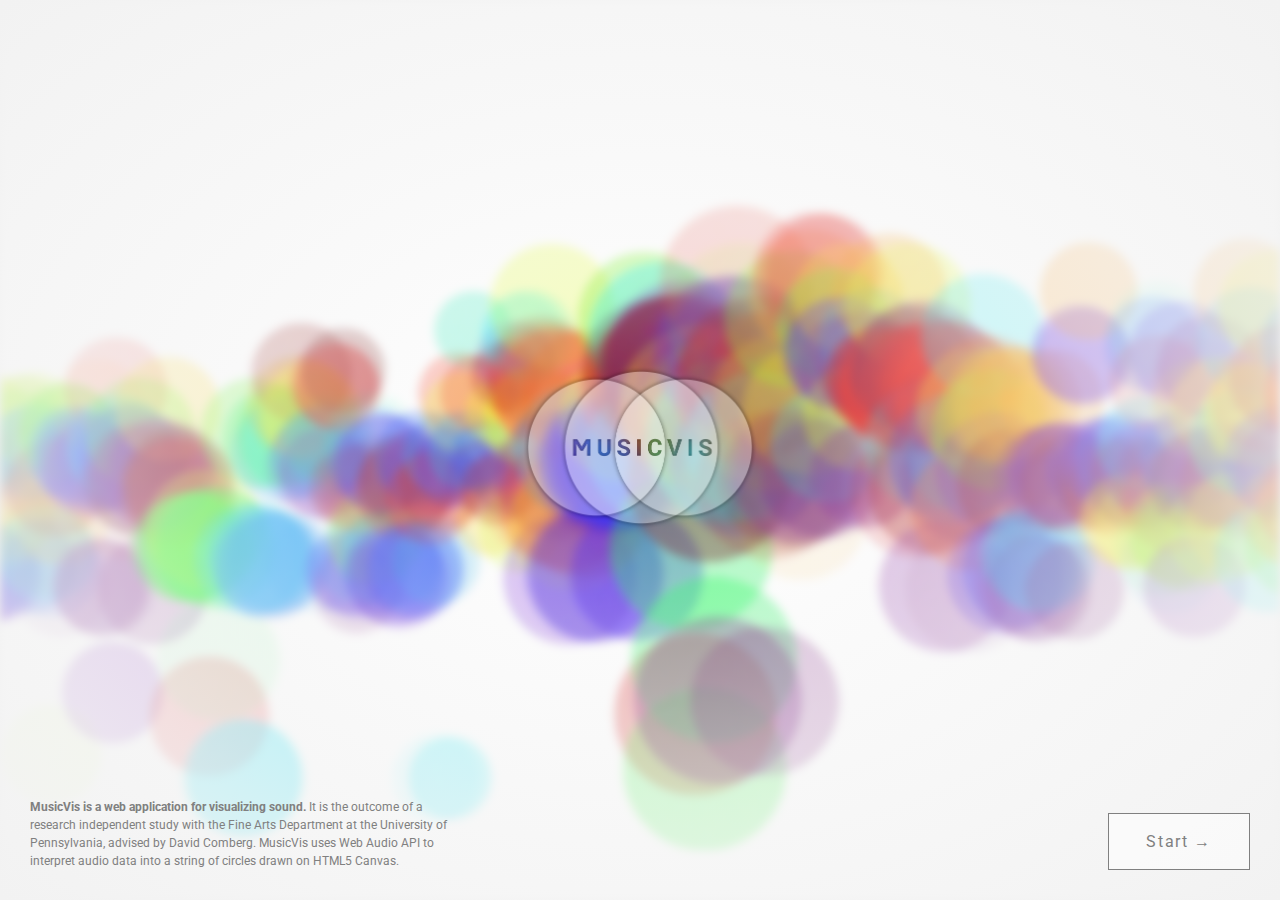
<file: index.html>
<!DOCTYPE html>
<html lang="en-us">
	<head>
		<meta charset="utf-8">
		<meta name="viewport" content="width=device-width">
		<title>MusicVis : Visualize Music</title>
		<link href="https://fonts.googleapis.com/css?family=Roboto:300,700" rel="stylesheet">
		<link rel="stylesheet" href="style.css">
	</head>
	<body>
		<div id="introBG"></div>
		<div id="introduction">
			<div id="center">
				<img src="images/logo.png"><br />
				<a class="button" href="application.html">Start &rarr;</a>
			</div>
			<div id="summary">
				<strong>MusicVis is a web application for visualizing sound.</strong> It is the outcome of a research independent study with the Fine Arts Department at the University of Pennsylvania, advised by David Comberg. MusicVis uses Web Audio API to interpret audio data into a string of circles drawn on HTML5 Canvas.
			</div>
		</div>
	</body>
</html>
</file>
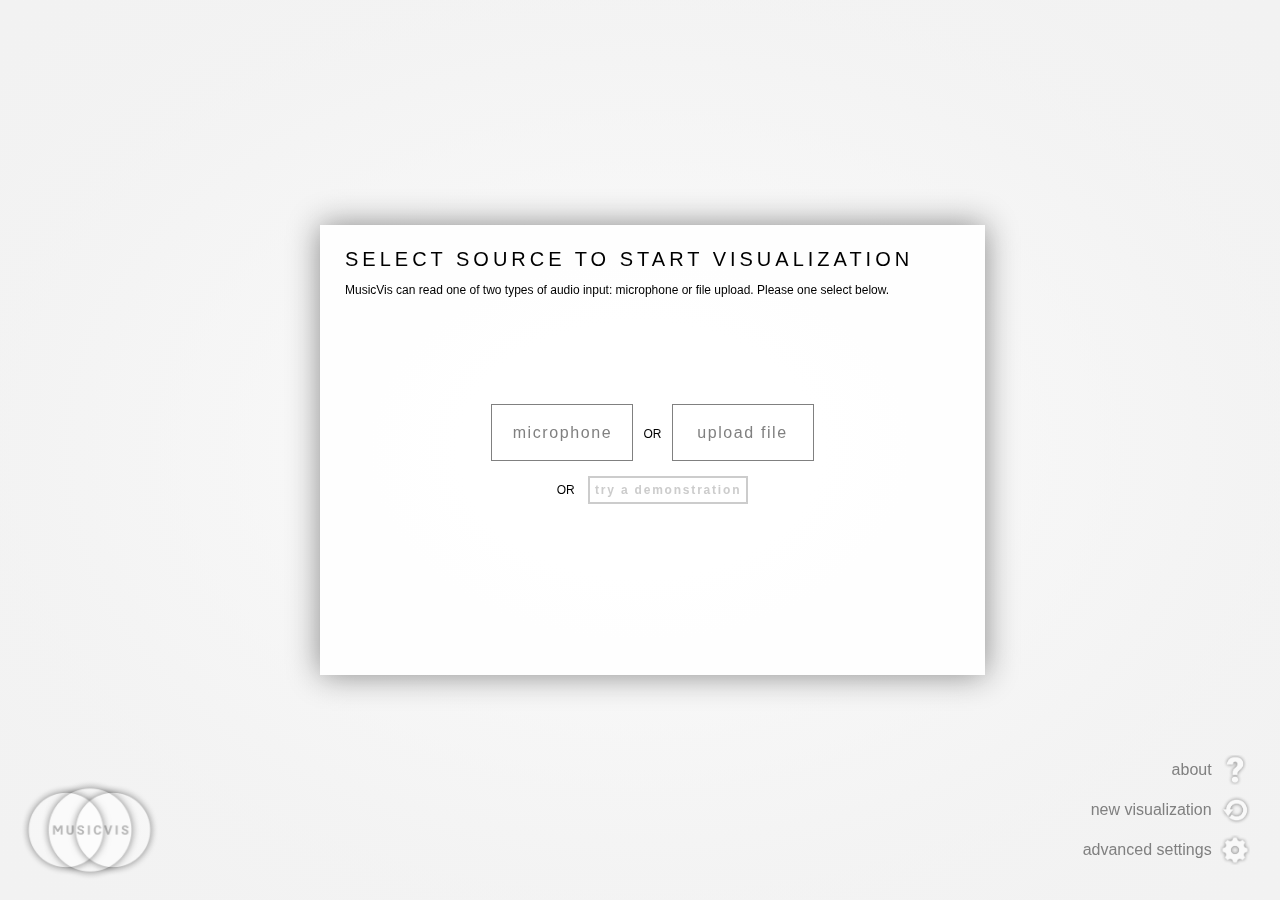
<file: application.html>
<!DOCTYPE html>
<html lang="en-us">
	<head>
		<meta charset="utf-8">
		<meta name="viewport" content="width=device-width">
		<title>MusicVis Application</title>
		<link rel="stylesheet" href="style.css">
	</head>
	<body>
		<div id="container">
		</div>
		<a href="https://tvanhuynh.github.io/musicvis/"><img id="logo" src="images/logo-small.png"></a>
		<div id="icons">
			<a id="about" href="#context">
				<span>About</span>
				<img src="images/about.png">
			</a>
			<a href="application.html">
				<span>New Visualization</span>
				<img src="images/new.png">
			</a>
			<a id="settings" href="#settingspanel">
				<span>Advanced Settings</span>
				<img src="images/settings.png">
			</a>
		</div>
		<div id="tutorial" class="popup">
			<div class="block" id="select">
				<h1>Select Source to Start Visualization</h1>
				<p>MusicVis can read one of two types of audio input: microphone or file upload. Please one select below.</p>
				<div class="center">
					<a class="button" id="mic">microphone</a> &nbsp; OR &nbsp; 
					<a class="button" id="uploadSelect">upload file</a><br />
					OR &nbsp;&nbsp;
					<a id="demo" href="#samples">try a demonstration</a>
				</div>
			</div>
			<div class="block" id="samples">
				<h1>Select A File Below</h1>
				<ul>
					<li><a onclick="playSample('haydn.mp3')" href="#"><strong>Franz Joseph Haydn,</strong> String Quartet in G major, Op. 54, no. 1</a> <em>(9:54)</em></li>
					<li><a onclick="playSample('mozart.mp3')" href="#"><strong>Wolfgang Amadeus Mozart</strong> String Quintet no. 3 in C, K. 515</a><em> (17:25)</em></li>
					<li><a onclick="playSample('beethoven.mp3')" href="#"><strong>Ludwig van Beethoven</strong>, Sextet in E flat major, Op. 81b</a> <em>(16:44)</em></li>
				</ul>
				<div class="center">
					<a href="#select" class="button">go back</a>
				</div>
			</div>
			<div class="block" id="context">
				<h1>Introduction</h1>
				<div class="columns"><p><strong>MusicVis is a web application created to visualize sound.</strong> It was created by Van Huynh as a Fine Arts Independent Research Study at the University of Pennsylvania during the Spring 2017 semester; the study was advised by professor David Comberg. Support and guidance were also provided by Ryan Kiple, Amaris Kobolak, Richard Lee, Stephanie Park, Irena Xia, and Minji Yoon.</p>
				<p><strong>This web application uses Web Audio API to read in audio files or live audio via microphone to draw appropriately colored circles onto HTML5 canvases.</strong> The output works both as a live video visualization of the work, as well as a static image composited at the end of the analysis. The color, position, and size of the circles are all determined by the data coming from the audio feed.</p>
				<p><strong>Music visualization first started with the Atari Video Music in 1976.</strong> Later, in the 90s, music visualization became more widespread on the PC platform, resulting in visualizers like Cubic Player (1994) and Inertia Player (1995). The late 90s saw the birth of various other visualizers, like Winamp (1997), Audion (1999), and SoundJam (2000). These visualizations were initially meant to accompany the sound, be it in a stereo system or while played on an audio player program. More recent visualizers were created with the intention of creating a piece of art. These visualizers are more focused on engaging the audience’s attention by creating a conversation between the visuals and the sound. Additionally, these visualizations tend to only capture the instantaneous second of the music, not the cumulative whole.</p>
				<p><strong>MusicVis is a visualizer that is intended to capture the essence of sound both dynamically and statically.</strong> Although it has the goal of being visually appealing, the main objective is to faithfully map out the data of the sound. Information is of a higher priority than visual appeal.</p>
				</div>
			</div>
			
			<div class="block" id="position">
				<h1>Position as a Function of Time</h1>
				<p>The positions of the circles along the horizontal axis are determined by the amount of time that have passed in the audio feed. The more time that has passed, the further along the horizontal axis the circle is drawn.</p>
				<div class="demo position">
					<div class="line"><p>time</p></div>
					<div class="circle one">0.5s</div>
					<div class="circle two">1.0s</div>
					<div class="circle three">1.5s</div>
					<div class="circle four">2.0s</div>
					<div class="circle five">2.5s</div>
				</div>
			</div>

			<div class="block" id="height">
				<h1>Height as a Function of Pitch</h1>
				<p>The position along the vertical axis is dependent upon the pitch that is being read in at that time. The higher the pitch, the higher the circle is on the vertical axis. The height is calculated using the pitch such that there is a constant distance between each octave. This would not naturally occur because every time a note goes up an octave, their frequencies double, which would lead to an exponential increase in the distance between octaves.</p>
				<div class="demo position height">
					<div class="line"></div>
					<div class="white"></div>
					<img src="images/piano.svg">
					<div class="key keyOne"></div>
					<div class="key keyTwo"></div>
					<div class="key keyThree"></div>
					<div class="key keyFour"></div>
					<div class="key keyFive"></div>
					<div class="circle one">65.4Hz</div>
					<div class="circle two">73.4Hz</div>
					<div class="circle three">82.4Hz</div>
					<div class="circle four">87.3Hz</div>
					<div class="circle five">98.0Hz</div>
				</div>
			</div>

			<div class="block" id="size">
				<h1>Size as a Function of Volume</h1>
				<p>The size of the circles are determined by the volume of the audio feed. The louder the sound, the larger the circle, and vice versa.</p>
				<div class="demo position height size">
					<div class="line"></div>
					<div class="white"></div>
					<img src="images/piano.svg">
					<div class="key keyOne"></div>
					<div class="key keyTwo"></div>
					<div class="key keyThree"></div>
					<div class="key keyFour"></div>
					<div class="key keyFive"></div>
					<div class="circle one">...</div>
					<div class="circle two">soft</div>
					<div class="circle three">med</div>
					<div class="circle four">loud</div>
					<div class="circle five">loudest</div>
				</div>
			</div>

			<div class="block" id="color">
				<h1>Color as a Function of Note</h1>
				<p>The color of the circles are dependent upon the note. It is done so such that all A notes are the same color, all B notes are the same color, all C notes are the same color, and so on. The mapping of notes to colors is completely arbitrary and not based off any scientific basis. The color mapping can be modified in the advanced settings.</p>
				<div class="demo position height size color">
					<div class="line"></div>
					<div class="white"></div>
					<img src="images/piano.svg">
					<div class="key keyOne"></div>
					<div class="key keyTwo"></div>
					<div class="key keyThree"></div>
					<div class="key keyFour"></div>
					<div class="key keyFive"></div>
					<div class="circle one">C</div>
					<div class="circle two">D</div>
					<div class="circle three">E</div>
					<div class="circle four">F</div>
					<div class="circle five">G</div>
				</div>
			</div>
			
			<div class="block" id="settingspanel">
				<h1>Advanced Settings</h1>
				<h2>What color does C Natural sound like to you?
				<div onclick="setRootNode(3)" class="colorselect" style="background-color: rgb(97, 0, 0)"></div>
				<div onclick="setRootNode(4)" class="colorselect" style="background-color: rgb(163, 0, 0)"></div>
				<div onclick="setRootNode(5)" class="colorselect" style="background-color: rgb(220, 0, 0)"></div>
				<div onclick="setRootNode(6)" class="colorselect" style="background-color: rgb(255, 67, 0)"></div>
				<div onclick="setRootNode(7)" class="colorselect" style="background-color: rgb(255, 197, 0)"></div>
				<div onclick="setRootNode(8)" class="colorselect" style="background-color: rgb(209, 255, 0)"></div>
				<div onclick="setRootNode(9)" class="colorselect" style="background-color: rgb(107, 255, 0)"></div>
				<div onclick="setRootNode(10)" class="colorselect" style="background-color: rgb(0, 255, 93)"></div>
				<div onclick="setRootNode(11)" class="colorselect" style="background-color: rgb(0, 198, 255)"></div>
				<div onclick="setRootNode(0)" class="colorselect" style="background-color: rgb(0, 72, 255)"></div>
				<div onclick="setRootNode(1)" class="colorselect" style="background-color: rgb(70, 0, 220)"></div>
				<div onclick="setRootNode(2)" class="colorselect" style="background-color: rgb(110, 0, 160)"></div>
				</h2>
				<div class="colorsetting">
				</div>
				
				<h2>Should the circles be larger or smaller?</h2>
				
				<input id="volume" type="range" />
				<div class="volsettings">
					<div class="soft">Smaller</div>
					<div class="loud">Larger</div>
				</div>
			</div>
		</div>
		<div id="tutorialnavigation">
			<a class="button" href="#" id="prev">&larr; prev</a>
			<a class="button" href="#" id="next">next &rarr;</a>
		</div>
		<div id="settingsnavigation">
			<a class="button" href="#select" id="close">ok</a>
		</div>
		<div id="resetsettings">
			<a class="button" href="#" id="reset">use default settings</a>
		</div>
		<div id="skiptutorial">
			<a class="button" href="#select" id="skip">close</a>
		</div>
		<div id="loading">
			<h1></h1>
		</div>
		<div id="end">
			<a href="application.html" class="button">new visualization</a>
		</div>
		<input type="file" id="upload" accept="audio/*" />
		<script src="jquery.min.js"></script> 
		<script src="java.js"></script>
	</body>
</html>
</file>
<file: style.css>
/* line 1, sass/_intro.scss */
#introBG {
  position: absolute;
  display: block;
  height: 100%;
  width: 100%;
  background-image: url("images/bg.gif");
  background-position: left center;
  background-size: auto 150%;
  -webkit-filter: blur(5px);
  -moz-filter: blur(5px);
  -o-filter: blur(5px);
  filter: blur(5px);
  z-index: -5;
  -webkit-transition: background-position 1000s linear;
  -moz-transition: background-position 1000s linear;
  -o-transition: background-position 1000s linear;
  transition: background-position 1000s linear;
}

/* line 18, sass/_intro.scss */
body:hover #introBG {
  background-position: right center !important;
}

/* line 23, sass/_intro.scss */
#introduction {
  display: table;
  height: 100%;
  width: 100%;
  text-align: center;
}

/* line 30, sass/_intro.scss */
#center {
  display: table-cell;
  vertical-align: middle;
}
/* line 34, sass/_intro.scss */
#center img {
  width: 20%;
}
/* line 38, sass/_intro.scss */
#center a {
  position: absolute;
  bottom: 30px;
  right: 30px;
}

/* line 45, sass/_intro.scss */
#summary {
  position: absolute;
  left: 30px;
  bottom: 30px;
  display: block;
  width: calc(100% / 3);
  text-align: left;
}

/* line 1, sass/_button.scss */
.button {
  display: inline-block;
  padding: 20px;
  color: #000;
  border: solid #808080 1px;
  background-color: rgba(255, 255, 255, 0.5);
  min-width: 100px;
  line-height: 15px;
  text-align: center;
  -webkit-transition: all 0.2s ease;
  -moz-transition: all 0.2s ease;
  -o-transition: all 0.2s ease;
  transition: all 0.2s ease;
}

/* line 13, sass/_button.scss */
.button:hover {
  cursor: pointer;
}

/* line 1, sass/_type.scss */
body {
  font-family: 'Roboto', sans-serif;
  font-size: 9pt;
  line-height: 13.5pt;
}

/* line 7, sass/_type.scss */
a {
  text-decoration: none;
}

/* line 11, sass/_type.scss */
.button {
  color: #808080;
  font-size: 12pt;
  letter-spacing: .1em;
  font-feature-settings: "liga" 0;
}

/* line 18, sass/_type.scss */
#summary {
  color: #808080;
  font-size: 9pt;
  line-height: 13.5pt;
}

/* line 24, sass/_type.scss */
h1 {
  margin: 0;
  font-size: 15pt;
  text-transform: uppercase;
  font-weight: 400;
  letter-spacing: .2em;
  margin-bottom: 10pt;
}

/* line 33, sass/_type.scss */
.columns {
  -webkit-column-count: 2;
  -moz-column-count: 2;
  column-count: 2;
  text-align: justify;
}
/* line 39, sass/_type.scss */
.columns p {
  margin: 0;
  margin-bottom: 10pt;
}

/* line 45, sass/_type.scss */
em {
  border-bottom: 1px solid #808080;
}

/* line 49, sass/_type.scss */
h2 {
  font-weight: 100;
  font-size: 13pt;
}

/* line 54, sass/_type.scss */
#icons span {
  font-size: 12pt;
  text-transform: lowercase;
  color: #808080;
}

/* line 60, sass/_type.scss */
#demo {
  font-feature-settings: "liga" 0;
  color: #ccc;
  font-weight: 800;
  letter-spacing: .15em;
  border: 2px #ccc solid;
  padding: 3px;
  padding-left: 5px;
  padding-right: 5px;
}

/* line 71, sass/_type.scss */
#demo:hover {
  color: #808080;
  border-color: #808080;
}

/* line 76, sass/_type.scss */
#loading {
  line-height: 100vh;
  width: 100%;
  text-align: center;
}

/* line 1, sass/_popup.scss */
.popup {
  display: block;
  background-color: rgba(255, 255, 255, 0.85);
  padding: 25px;
  padding-top: 0;
  padding-bottom: 0;
  margin-right: 500px;
  height: 50%;
  width: calc(50% - 25px);
  position: fixed;
  top: 25%;
  left: 25%;
  box-shadow: 0px 0px 30px #888;
  overflow: hidden;
}
/* line 16, sass/_popup.scss */
.popup h1 {
  padding-top: 25px;
}

/* line 21, sass/_popup.scss */
.block {
  display: block;
  min-height: 100%;
  margin-bottom: 100pt;
}

/* line 27, sass/_popup.scss */
#tutorialnavigation, #settingsnavigation {
  position: absolute;
  top: calc(75% + 20px);
  right: calc(25% - 25px);
}

/* line 33, sass/_popup.scss */
#skiptutorial, #reset {
  position: absolute;
  top: calc(75% + 20px);
  left: calc(25%);
}

/* line 40, sass/_popup.scss */
#samples ul {
  line-height: 25pt;
}

/* line 1, sass/_tutorial.scss */
.demo {
  border: solid 1px #808080;
  height: 25vh;
  position: relative;
  background-image: url(images/hover.png);
  background-position: center;
  background-repeat: no-repeat;
}

/* line 10, sass/_tutorial.scss */
.demo:hover {
  background: none;
}

/* line 15, sass/_tutorial.scss */
.position .line {
  height: 100%;
  width: 1px;
  background-color: #808080;
  position: absolute;
  top: 0;
  left: 0;
}
/* line 22, sass/_tutorial.scss */
.position .line p {
  margin: 0;
  left: 5px;
  position: absolute;
  top: calc(100% - 21px);
}
/* line 29, sass/_tutorial.scss */
.position .circle {
  display: block;
  height: 50px;
  width: 50px;
  border-radius: 500px;
  background-color: #ccc;
  position: absolute;
  top: calc(50% - 25px);
  text-align: center;
  line-height: 50px;
}
/* line 41, sass/_tutorial.scss */
.position .circle:hover {
  cursor: default;
}
/* line 45, sass/_tutorial.scss */
.position .one {
  left: calc(100% / 6 - 25px);
}
/* line 49, sass/_tutorial.scss */
.position .two {
  left: calc(200% / 6 - 25px);
}
/* line 53, sass/_tutorial.scss */
.position .three {
  left: calc(300% / 6 - 25px);
}
/* line 57, sass/_tutorial.scss */
.position .four {
  left: calc(400% / 6 - 25px);
}
/* line 61, sass/_tutorial.scss */
.position .five {
  left: calc(500% / 6 - 25px);
}
/* line 65, sass/_tutorial.scss */
.position .one, .position .two, .position .three, .position .four, .position .five {
  background-color: #ccc;
  opacity: 0;
}

/* line 72, sass/_tutorial.scss */
.position:hover .line {
  animation: LTR 3s linear forwards;
}
/* line 76, sass/_tutorial.scss */
.position:hover .one {
  animation: fadeIn .5s linear .5s 1 forwards;
}
/* line 80, sass/_tutorial.scss */
.position:hover .two {
  animation: fadeIn .5s linear 1s 1 forwards;
}
/* line 84, sass/_tutorial.scss */
.position:hover .three {
  animation: fadeIn .5s linear 1.5s 1 forwards;
}
/* line 88, sass/_tutorial.scss */
.position:hover .four {
  animation: fadeIn .5s linear 2s 1 forwards;
}
/* line 92, sass/_tutorial.scss */
.position:hover .five {
  animation: fadeIn .5s linear 2.5s 1 forwards;
}

/* line 99, sass/_tutorial.scss */
.height img {
  height: 100px;
  position: absolute;
  bottom: -50px;
  left: 0;
  z-index: 100;
}
/* line 107, sass/_tutorial.scss */
.height .key {
  position: absolute;
  background-color: #808080;
  height: 100px;
  width: 20px;
  top: calc(100% - 50px);
  opacity: 0;
}
/* line 116, sass/_tutorial.scss */
.height .white {
  position: absolute;
  background-color: #fff;
  height: 100px;
  width: 290px;
  top: calc(100% - 58px);
  left: -7px;
}
/* line 125, sass/_tutorial.scss */
.height .keyOne {
  left: 0;
}
/* line 129, sass/_tutorial.scss */
.height .keyTwo {
  left: calc(20px * 1);
}
/* line 133, sass/_tutorial.scss */
.height .keyThree {
  left: calc(20px * 2);
}
/* line 137, sass/_tutorial.scss */
.height .keyFour {
  left: calc(20px * 3);
}
/* line 141, sass/_tutorial.scss */
.height .keyFive {
  left: calc(20px * 4);
}
/* line 145, sass/_tutorial.scss */
.height .one {
  top: 60% !important;
}
/* line 149, sass/_tutorial.scss */
.height .two {
  top: 50% !important;
}
/* line 153, sass/_tutorial.scss */
.height .three {
  top: 40% !important;
}
/* line 157, sass/_tutorial.scss */
.height .four {
  top: 30% !important;
}
/* line 161, sass/_tutorial.scss */
.height .five {
  top: 20% !important;
}

/* line 167, sass/_tutorial.scss */
.height:hover .keyOne {
  animation: opacity .5s linear .5s 1 alternate;
}
/* line 171, sass/_tutorial.scss */
.height:hover .keyTwo {
  animation: opacity .5s linear 1s 1 alternate;
}
/* line 175, sass/_tutorial.scss */
.height:hover .keyThree {
  animation: opacity .5s linear 1.5s 1 alternate;
}
/* line 179, sass/_tutorial.scss */
.height:hover .keyFour {
  animation: opacity .5s linear 2s 1 alternate;
}
/* line 183, sass/_tutorial.scss */
.height:hover .keyFive {
  animation: opacity .5s linear 2.5s 1 alternate;
}

/* line 189, sass/_tutorial.scss */
.size .one {
  height: 30px;
  width: 30px;
  line-height: 30px;
}
/* line 195, sass/_tutorial.scss */
.size .three {
  height: 70px;
  width: 70px;
  line-height: 70px;
}
/* line 201, sass/_tutorial.scss */
.size .four {
  height: 90px;
  width: 90px;
  line-height: 90px;
}
/* line 207, sass/_tutorial.scss */
.size .five {
  height: 110px;
  width: 110px;
  line-height: 110px;
}
/* line 213, sass/_tutorial.scss */
.size .keyOne {
  background-color: #d4d4d4;
}
/* line 217, sass/_tutorial.scss */
.size .keyTwo {
  background-color: #a8a8a8;
  animation-duration: .75s !important;
}
/* line 222, sass/_tutorial.scss */
.size .keyThree {
  background-color: #808080;
  animation-duration: 1s !important;
}
/* line 227, sass/_tutorial.scss */
.size .keyFour {
  background-color: #545454;
  animation-duration: 1.25s !important;
}
/* line 232, sass/_tutorial.scss */
.size .keyFive {
  background-color: #292929;
  animation-duration: 1.5s !important;
}

/* line 239, sass/_tutorial.scss */
.color:hover .one {
  background-color: #ff4300 !important;
}
/* line 243, sass/_tutorial.scss */
.color:hover .two {
  background-color: #d1ff00 !important;
}
/* line 247, sass/_tutorial.scss */
.color:hover .three {
  background-color: #00ff5d !important;
}
/* line 251, sass/_tutorial.scss */
.color:hover .four {
  background-color: #00c6ff !important;
}
/* line 255, sass/_tutorial.scss */
.color:hover .five {
  background-color: #4600dc !important;
}

/* line 260, sass/_tutorial.scss */
.center {
  text-align: center;
  padding-top: 15%;
  overflow: hidden;
}

/* line 266, sass/_tutorial.scss */
#upload {
  position: absolute;
  top: -500px;
}

/* line 272, sass/_tutorial.scss */
#settingspanel h2 {
  padding-top: 25px;
  padding-bottom: 15px;
}
/* line 277, sass/_tutorial.scss */
#settingspanel .warning {
  padding-top: 30px;
  padding-bottom: 10px;
}
/* line 282, sass/_tutorial.scss */
#settingspanel .colorselect {
  display: inline-block;
  height: 20px;
  width: 20px;
  margin-right: 10px;
  position: relative;
  top: 3px;
  left: 10px;
  border: solid 2px #fff;
  outline: solid 1px #ccc;
}
/* line 294, sass/_tutorial.scss */
#settingspanel .colorselect:hover {
  cursor: pointer;
}
/* line 298, sass/_tutorial.scss */
#settingspanel .circle {
  height: 2.75vw;
  width: 2.75vw;
  border-radius: 500px;
  display: inline-block;
  margin-right: 20px;
  margin-bottom: 20px;
  text-align: center;
  line-height: 2.75vw;
  font-size: .6vw;
}
/* line 310, sass/_tutorial.scss */
#settingspanel .circle:hover {
  cursor: default;
}
/* line 314, sass/_tutorial.scss */
#settingspanel #volume {
  width: 100%;
}

/* line 319, sass/_tutorial.scss */
input[type="range"] {
  width: 100%;
  -webkit-appearance: none;
  -moz-apperance: none;
  border-radius: 10px;
  height: 10px;
  background-color: #e5e5e5;
}

/* line 328, sass/_tutorial.scss */
input[type='range']::-webkit-slider-thumb {
  -webkit-appearance: none !important;
  background-color: #ffffff;
  border: 5px solid #ccc;
  height: 50px;
  width: 50px;
  border-radius: 100px;
}

/* line 337, sass/_tutorial.scss */
.volsettings {
  padding-top: 30px;
}

/* line 341, sass/_tutorial.scss */
.loud {
  text-align: right;
}

/* line 345, sass/_tutorial.scss */
.loud, .soft {
  line-height: 0px;
}

@-webkit-keyframes opacity {
  0% {
    opacity: 0;
  }
  50% {
    opacity: 1;
  }
  100% {
    opacity: 0;
  }
}
@-moz-keyframes opacity {
  0% {
    opacity: 0;
  }
  50% {
    opacity: 1;
  }
  100% {
    opacity: 0;
  }
}
@-o-keyframes opacity {
  0% {
    opacity: 0;
  }
  50% {
    opacity: 1;
  }
  100% {
    opacity: 0;
  }
}
@keyframes opacity {
  0% {
    opacity: 0;
  }
  50% {
    opacity: 1;
  }
  100% {
    opacity: 0;
  }
}
@-webkit-keyframes fadeIn {
  0% {
    opacity: 0;
  }
  100% {
    opacity: 1;
  }
}
@-moz-keyframes fadeIn {
  0% {
    opacity: 0;
  }
  100% {
    opacity: 1;
  }
}
@-o-keyframes fadeIn {
  0% {
    opacity: 0;
  }
  100% {
    opacity: 1;
  }
}
@keyframes fadeIn {
  0% {
    opacity: 0;
  }
  100% {
    opacity: 1;
  }
}
@-webkit-keyframes LTR {
  0% {
    left: 0;
  }
  100% {
    left: 100%;
  }
}
@-moz-keyframes LTR {
  0% {
    left: 0;
  }
  100% {
    left: 100%;
  }
}
@-o-keyframes LTR {
  0% {
    left: 0;
  }
  100% {
    left: 100%;
  }
}
@keyframes LTR {
  0% {
    left: 0;
  }
  100% {
    left: 100%;
  }
}
/* line 23, sass/style.scss */
body, html {
  margin: 0;
  padding: 0;
  height: 100%;
  width: 100%;
  overflow: hidden;
  background: transparent;
  /* For browsers that do not support gradients */
  background: -webkit-radial-gradient(transparent, #f2f2f2);
  /* Safari 5.1 to 6.0 */
  background: -o-radial-gradient(transparent, #f2f2f2);
  /* For Opera 11.6 to 12.0 */
  background: -moz-radial-gradient(transparent, #f2f2f2);
  /* For Firefox 3.6 to 15 */
  background: radial-gradient(rgba(0, 0, 0, 0), #f2f2f2);
  /* Standard syntax */
}

/* line 36, sass/style.scss */
#container {
  white-space: nowrap;
  font-size: 0;
  height: 100%;
  overflow-y: auto;
  overflow-x: hidden;
  position: fixed;
  top: 0;
  left: 0;
}

/* line 47, sass/style.scss */
#logo {
  position: fixed;
  bottom: 20px;
  left: 20px;
  z-index: 1000;
  height: 100px;
}

/* line 56, sass/style.scss */
#icons {
  position: fixed;
  bottom: 30px;
  right: 30px;
  z-index: 100;
  text-align: right;
}
/* line 63, sass/style.scss */
#icons span {
  -webkit-transition: all 0.5s ease 0s;
  -moz-transition: all 0.5s ease 0s;
  -o-transition: all 0.5s ease 0s;
  transition: all 0.5s ease 0s;
  white-space: nowrap;
  display: inline-block;
  overflow: hidden;
  max-width: 0px;
  height: 30px;
  line-height: 30px;
}
/* line 73, sass/style.scss */
#icons img {
  height: 30px;
  padding-left: 5px;
}
/* line 79, sass/style.scss */
#icons a:hover span {
  max-width: 300px;
}
/* line 84, sass/style.scss */
#icons a {
  width: 100%;
  display: block;
  margin-top: 5px;
}

/* line 91, sass/style.scss */
#demo {
  display: inline-block;
  margin-top: 15px;
  -webkit-transition: all 0.5s ease;
  -moz-transition: all 0.5s ease;
  -o-transition: all 0.5s ease;
  transition: all 0.5s ease;
}

/* line 97, sass/style.scss */
#end {
  width: 100%;
  text-align: center;
  line-height: 100vh;
  z-index: 100;
  position: absolute;
}

/* line 106, sass/style.scss */
#samples li em {
  color: #ccc;
  border: 0;
}
/* line 111, sass/style.scss */
#samples a {
  color: #808080;
  -webkit-transition: all 0.5s ease;
  -moz-transition: all 0.5s ease;
  -o-transition: all 0.5s ease;
  transition: all 0.5s ease;
}
/* line 116, sass/style.scss */
#samples a:hover {
  color: #ccc;
}
</file>
